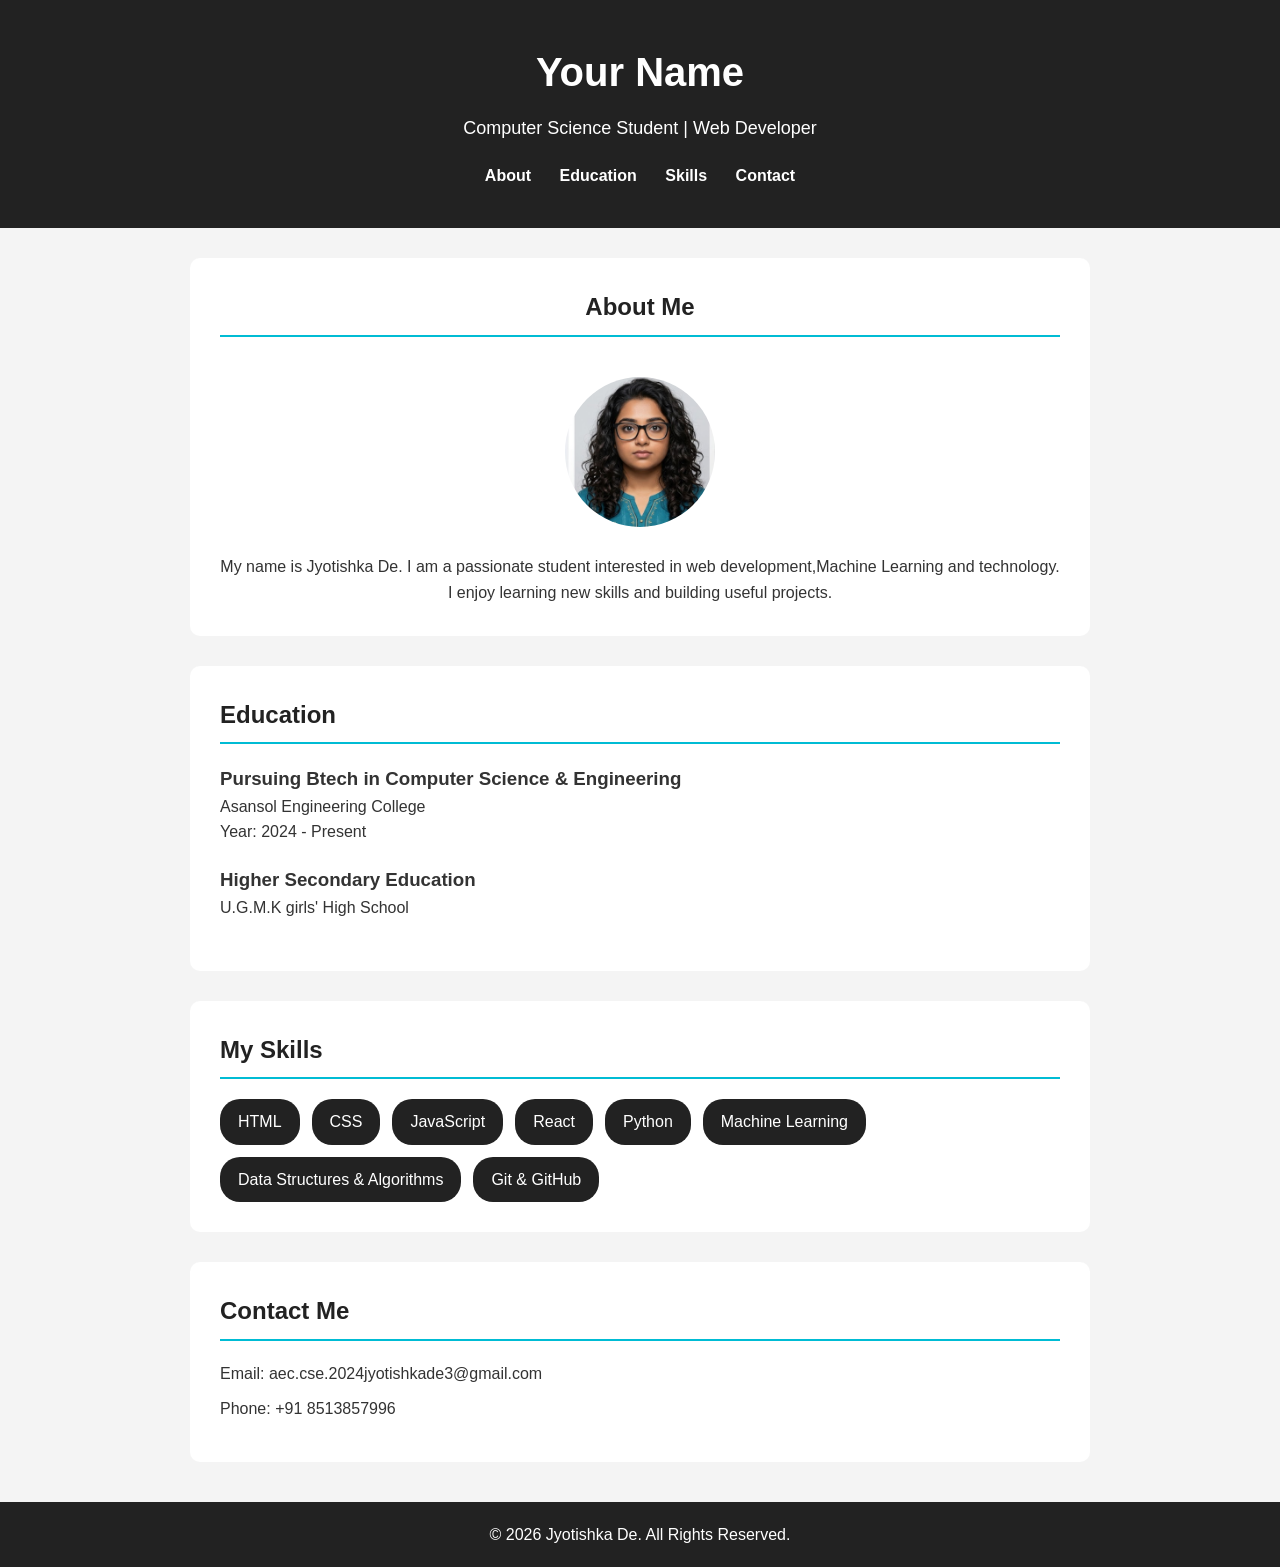
<file: Task 1/index.html>
<!DOCTYPE html>
<html lang="en">
<head>
    <meta charset="UTF-8">
    <meta name="viewport" content="width=device-width, initial-scale=1.0">
    <title>My Portfolio</title>
    <link rel="stylesheet" href="style.css">
</head>

<body>

    <header>
        <h1>Your Name</h1>
        <p>Computer Science Student | Web Developer</p>

        <nav>
            <a href="#about">About</a>
            <a href="#education">Education</a>
            <a href="#skills">Skills</a>
            <a href="#contact">Contact</a>
        </nav>
    </header>

    <main>

        <section id="about">
            <h2>About Me</h2>

            <img src="profileimg.png" alt="Profile photo">

            <p>
                 My name is Jyotishka De. I am a passionate student
                interested in web development,Machine Learning and technology. I enjoy
                learning new skills and building useful projects.
            </p>
        </section>

        <section id="education">
            <h2>Education</h2>

            <article>
                <h3>Pursuing Btech in Computer Science & Engineering</h3>
                <p>Asansol Engineering College</p>
                <p>Year: 2024 - Present</p>
            </article>

            <article>
                <h3>Higher Secondary Education</h3>
                <p>U.G.M.K girls' High School</p>
            </article>
        </section>

        <section id="skills">
            <h2>My Skills</h2>

            <ul>
                <li>HTML</li>
                <li>CSS</li>
                <li>JavaScript</li>
                <li>React</li>
                <li>Python</li>
                <li>Machine Learning</li>
                <li>Data Structures & Algorithms</li>
                <li>Git & GitHub</li>
            </ul>
        </section>

        <section id="contact">
            <h2>Contact Me</h2>

            <p>Email: aec.cse.2024jyotishkade3@gmail.com</p>
            <p>Phone: +91 8513857996</p>
        </section>

    </main>

    <footer>
        <p>&copy; 2026 Jyotishka De. All Rights Reserved.</p>
    </footer>

</body>
</html>
</file>
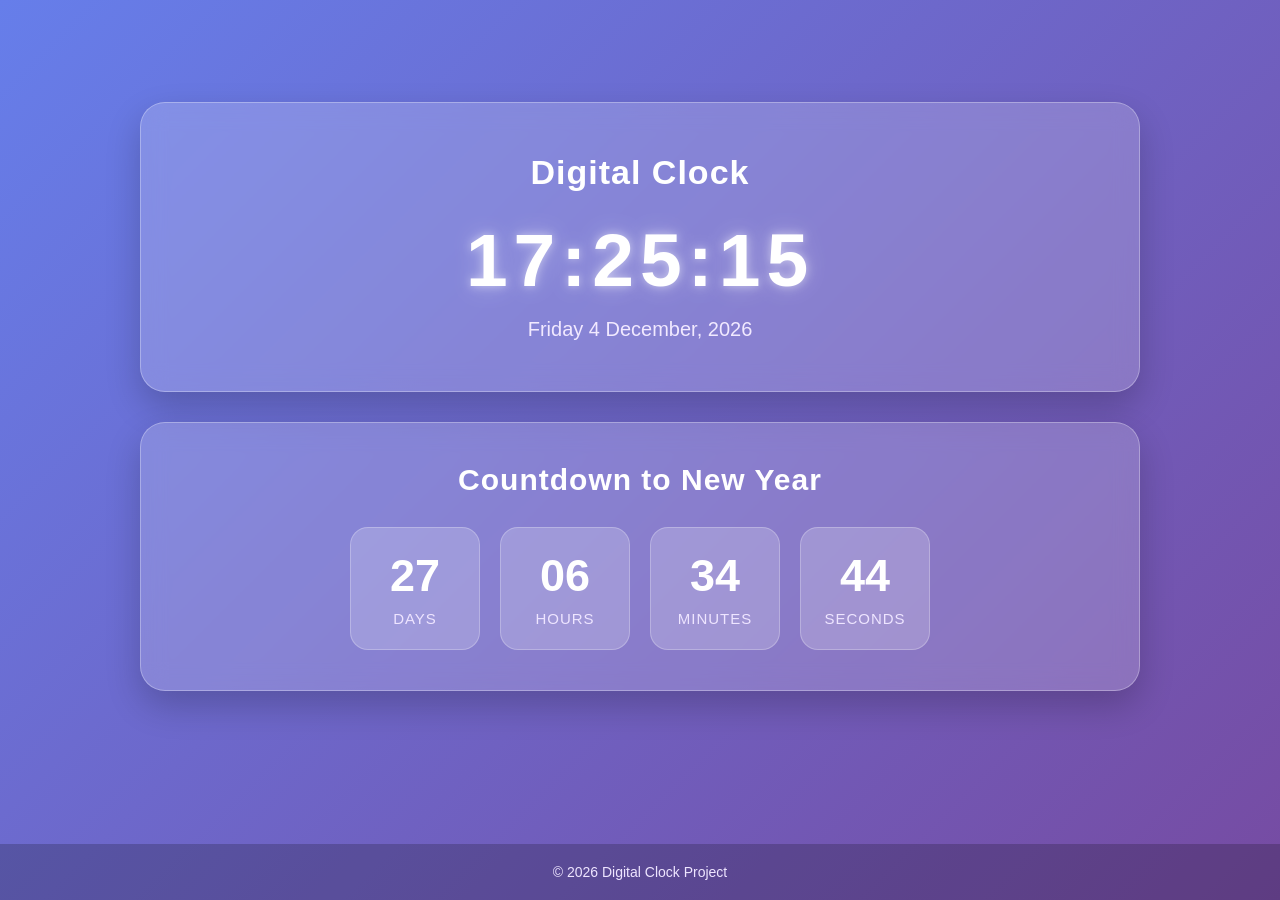
<file: Task 2/digitalclock/index.html>
<!DOCTYPE html>
<html lang="en">

<head>
    <meta charset="UTF-8">
    <meta name="viewport" content="width=device-width, initial-scale=1.0">

    <title>Digital Clock & Countdown</title>

    <link rel="stylesheet" href="style.css">
</head>

<body>

    <main class="container">

        <!-- Digital Clock -->

        <section class="clock-box">

            <h1>Digital Clock</h1>

            <div id="clock">
                00:00:00
            </div>

            <p id="date">
                Loading date...
            </p>

        </section>


        <!-- Countdown -->

        <section class="countdown-box">

            <h2>Countdown to New Year</h2>

            <div class="countdown">

                <div class="time-box">
                    <span id="days">00</span>
                    <small>Days</small>
                </div>

                <div class="time-box">
                    <span id="hours">00</span>
                    <small>Hours</small>
                </div>

                <div class="time-box">
                    <span id="minutes">00</span>
                    <small>Minutes</small>
                </div>

                <div class="time-box">
                    <span id="seconds">00</span>
                    <small>Seconds</small>
                </div>

            </div>

        </section>

    </main>


    <footer>
        <p>&copy; 2026 Digital Clock Project</p>
    </footer>


    <script src="script.js"></script>

</body>

</html>
</file>
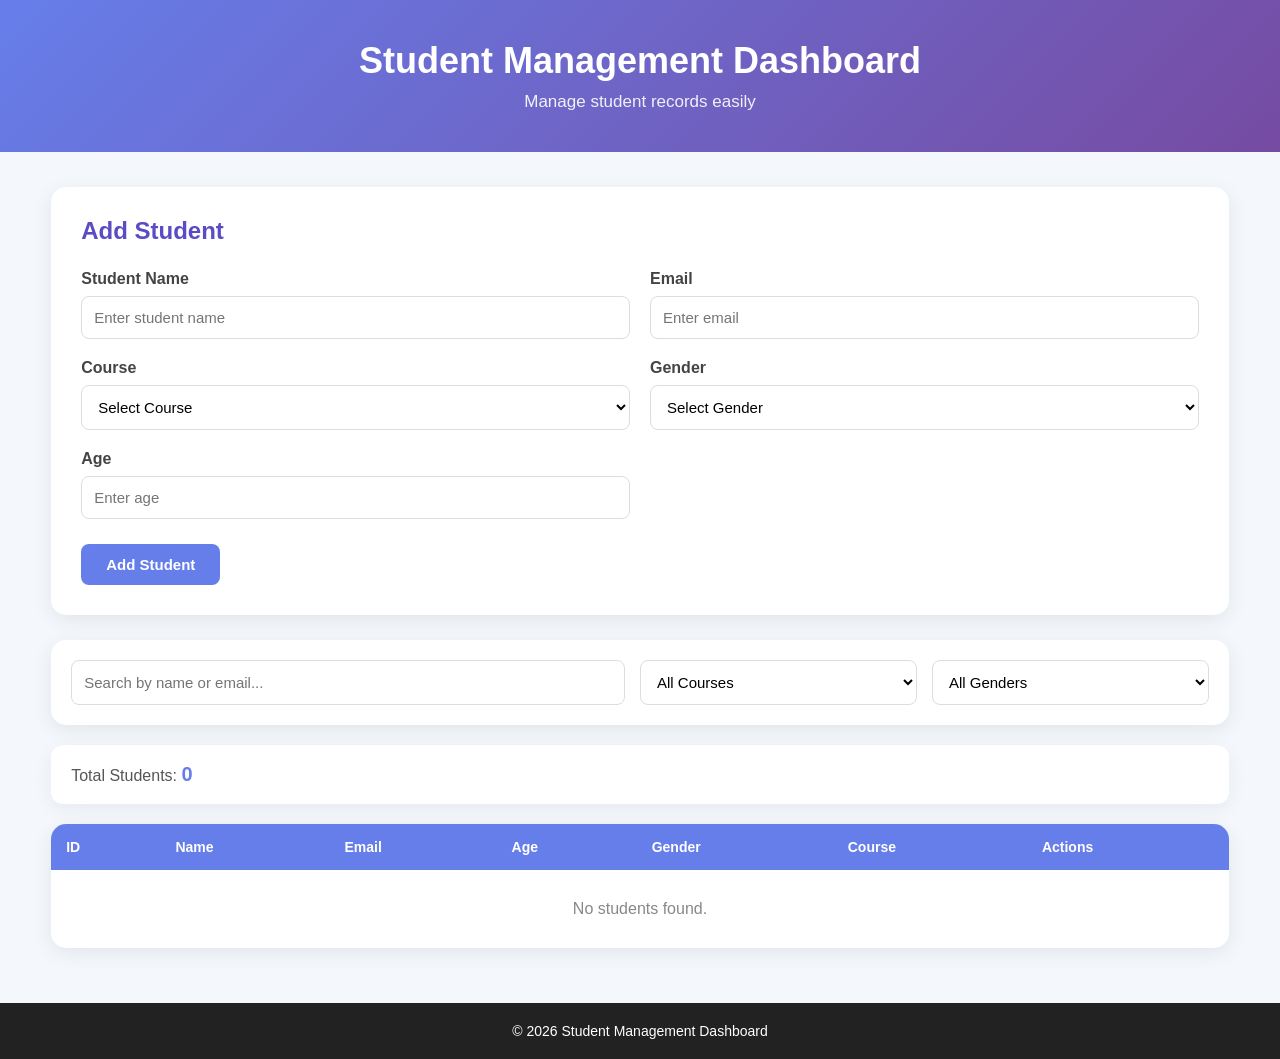
<file: Task 4/studentmanagementdashboard/index.html>
<!DOCTYPE html>
<html lang="en">

<head>
    <meta charset="UTF-8">
    <meta name="viewport" content="width=device-width, initial-scale=1.0">

    <title>Student Management Dashboard</title>

    <link rel="stylesheet" href="style.css">
</head>

<body>

    <header>
        <h1>Student Management Dashboard</h1>
        <p>Manage student records easily</p>
    </header>


    <main class="container">

        <!-- =========================
             STUDENT FORM
             ========================= -->

        <section class="form-section">

            <h2 id="formTitle">Add Student</h2>

            <form id="studentForm">

                <input
                    type="hidden"
                    id="studentId"
                >

                <div class="form-grid">

                    <div class="form-group">
                        <label for="name">
                            Student Name
                        </label>

                        <input
                            type="text"
                            id="name"
                            placeholder="Enter student name"
                            required
                        >
                    </div>


                    <div class="form-group">
                        <label for="email">
                            Email
                        </label>

                        <input
                            type="email"
                            id="email"
                            placeholder="Enter email"
                            required
                        >
                    </div>


                    <div class="form-group">
                        <label for="course">
                            Course
                        </label>

                        <select id="course" required>

                            <option value="">
                                Select Course
                            </option>

                            <option value="BCA">
                                BCA
                            </option>

                            <option value="B.Tech">
                                B.Tech
                            </option>

                            <option value="MCA">
                                MCA
                            </option>

                            <option value="M.Tech">
                                M.Tech
                            </option>

                        </select>
                    </div>


                    <div class="form-group">
                        <label for="gender">
                            Gender
                        </label>

                        <select id="gender" required>

                            <option value="">
                                Select Gender
                            </option>

                            <option value="Male">
                                Male
                            </option>

                            <option value="Female">
                                Female
                            </option>

                            <option value="Other">
                                Other
                            </option>

                        </select>
                    </div>


                    <div class="form-group">
                        <label for="age">
                            Age
                        </label>

                        <input
                            type="number"
                            id="age"
                            placeholder="Enter age"
                            min="1"
                            max="100"
                            required
                        >
                    </div>

                </div>


                <div class="form-buttons">

                    <button
                        type="submit"
                        id="submitBtn"
                    >
                        Add Student
                    </button>

                    <button
                        type="button"
                        id="cancelBtn"
                        class="cancel-btn"
                        style="display: none;"
                    >
                        Cancel
                    </button>

                </div>

            </form>

        </section>


        <!-- =========================
             SEARCH & FILTER
             ========================= -->

        <section class="filter-section">

            <input
                type="text"
                id="searchInput"
                placeholder="Search by name or email..."
            >


            <select id="courseFilter">

                <option value="All">
                    All Courses
                </option>

                <option value="BCA">
                    BCA
                </option>

                <option value="B.Tech">
                    B.Tech
                </option>

                <option value="MCA">
                    MCA
                </option>

                <option value="M.Tech">
                    M.Tech
                </option>

            </select>


            <select id="genderFilter">

                <option value="All">
                    All Genders
                </option>

                <option value="Male">
                    Male
                </option>

                <option value="Female">
                    Female
                </option>

                <option value="Other">
                    Other
                </option>

            </select>

        </section>


        <!-- =========================
             STUDENT COUNT
             ========================= -->

        <div class="student-count">

            Total Students:
            <strong id="studentCount">
                0
            </strong>

        </div>


        <!-- =========================
             STUDENT TABLE
             ========================= -->

        <section class="table-section">

            <div class="table-container">

                <table>

                    <thead>

                        <tr>

                            <th>ID</th>

                            <th>Name</th>

                            <th>Email</th>

                            <th>Age</th>

                            <th>Gender</th>

                            <th>Course</th>

                            <th>Actions</th>

                        </tr>

                    </thead>


                    <tbody id="studentTableBody">

                        <!-- Students will be added here -->

                    </tbody>

                </table>

            </div>


            <p
                id="noStudents"
                class="no-students"
            >
                No students found.
            </p>

        </section>

    </main>


    <footer>

        <p>
            &copy; 2026 Student Management Dashboard
        </p>

    </footer>


    <script src="script.js"></script>

</body>

</html>
</file>
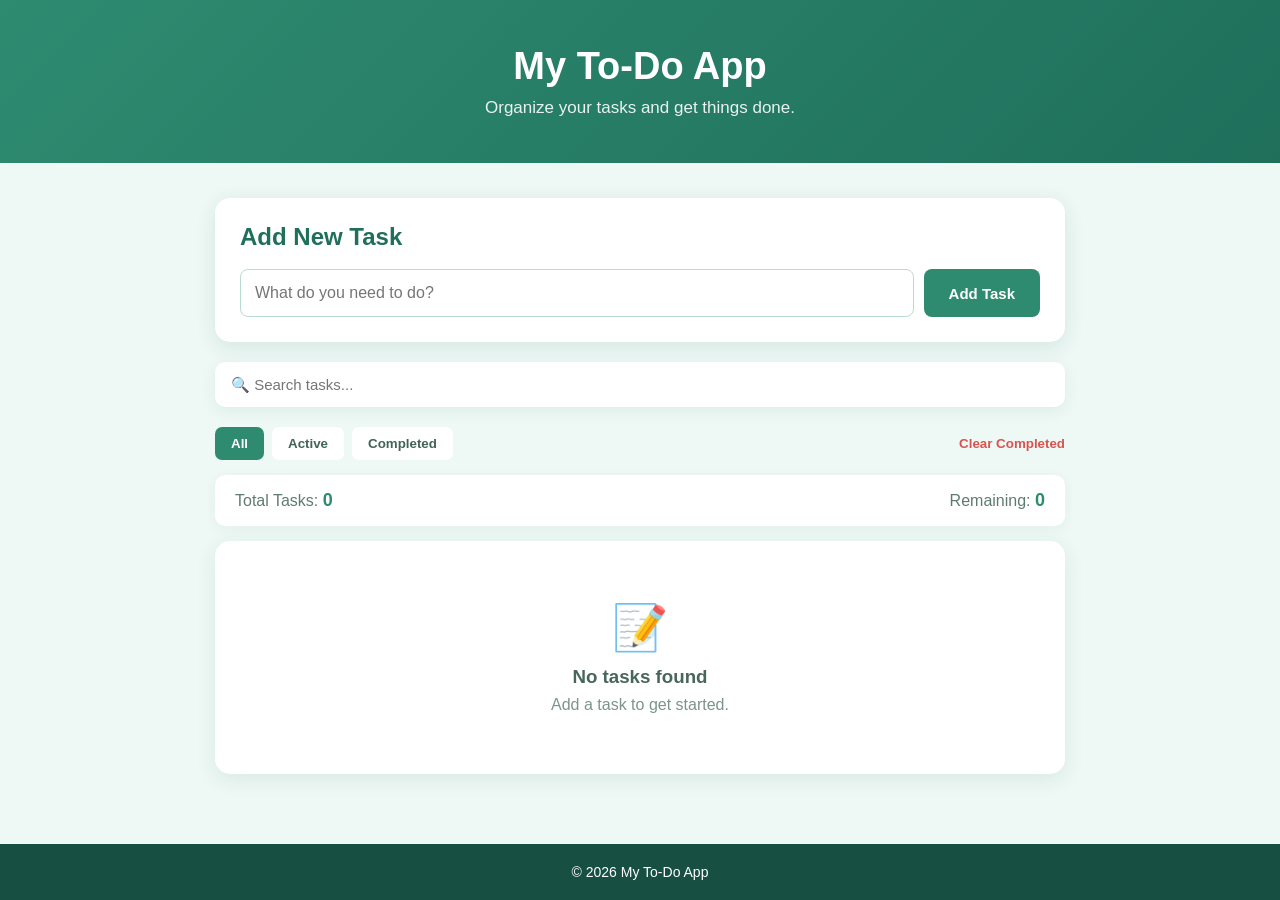
<file: Task 4/To-Doapp/index.html>
<!DOCTYPE html>
<html lang="en">

<head>

    <meta charset="UTF-8">

    <meta
        name="viewport"
        content="width=device-width, initial-scale=1.0"
    >

    <title>My To-Do App</title>

    <link
        rel="stylesheet"
        href="style.css"
    >

</head>

<body>


    <!-- =========================
         HEADER
         ========================= -->

    <header>

        <div class="header-content">

            <h1>My To-Do App</h1>

            <p>
                Organize your tasks and get things done.
            </p>

        </div>

    </header>


    <!-- =========================
         MAIN
         ========================= -->

    <main class="container">


        <!-- =========================
             ADD TASK
             ========================= -->

        <section class="add-task-section">

            <h2>Add New Task</h2>

            <form id="taskForm">

                <input
                    type="text"
                    id="taskInput"
                    placeholder="What do you need to do?"
                    autocomplete="off"
                    required
                >

                <button type="submit">
                    Add Task
                </button>

            </form>

        </section>


        <!-- =========================
             SEARCH
             ========================= -->

        <section class="search-section">

            <input
                type="text"
                id="searchInput"
                placeholder="🔍 Search tasks..."
            >

        </section>


        <!-- =========================
             FILTER
             ========================= -->

        <section class="task-controls">

            <div class="filters">

                <button
                    class="filter-btn active"
                    data-filter="all"
                >
                    All
                </button>

                <button
                    class="filter-btn"
                    data-filter="active"
                >
                    Active
                </button>

                <button
                    class="filter-btn"
                    data-filter="completed"
                >
                    Completed
                </button>

            </div>


            <button
                id="clearCompleted"
                class="clear-btn"
            >
                Clear Completed
            </button>

        </section>


        <!-- =========================
             TASK COUNT
             ========================= -->

        <div class="task-info">

            <span>
                Total Tasks:
                <strong id="totalTasks">
                    0
                </strong>
            </span>

            <span>
                Remaining:
                <strong id="remainingTasks">
                    0
                </strong>
            </span>

        </div>


        <!-- =========================
             TASK LIST
             ========================= -->

        <section class="task-section">

            <ul
                id="taskList"
                class="task-list"
            >

                <!-- Tasks created by JavaScript -->

            </ul>


            <div
                id="emptyMessage"
                class="empty-message"
            >

                <div class="empty-icon">
                    📝
                </div>

                <h3>
                    No tasks found
                </h3>

                <p>
                    Add a task to get started.
                </p>

            </div>

        </section>


    </main>


    <!-- =========================
         FOOTER
         ========================= -->

    <footer>

        <p>
            &copy; 2026 My To-Do App
        </p>

    </footer>


    <script src="script.js"></script>

</body>

</html>
</file>
<file: Task 1/style.css>
* {
    margin: 0;
    padding: 0;
    box-sizing: border-box;
}

html {
    scroll-behavior: smooth;
}

body {
    font-family: Arial, sans-serif;
    line-height: 1.6;
    background-color: #f4f4f4;
    color: #333;
}

/* Header */
header {
    background-color: #222;
    color: white;
    text-align: center;
    padding: 40px 20px;
}

header h1 {
    font-size: 40px;
    margin-bottom: 10px;
}

header p {
    font-size: 18px;
}

/* Navigation */
nav {
    margin-top: 20px;
}

nav a {
    color: white;
    text-decoration: none;
    margin: 0 12px;
    font-weight: bold;
}

nav a:hover {
    color: #00bcd4;
}

/* Sections */
section {
    max-width: 900px;
    margin: 30px auto;
    padding: 30px;
    background-color: white;
    border-radius: 10px;
}

section h2 {
    color: #222;
    margin-bottom: 20px;
    border-bottom: 2px solid #00bcd4;
    padding-bottom: 8px;
}

/* Profile image */
#about {
    text-align: center;
}

#about img {
    width: 150px;
    height: 150px;
    object-fit: cover;
    border-radius: 50%;
    margin: 20px;
}

/* Education */
article {
    margin-bottom: 20px;
}

/* Skills */
#skills ul {
    list-style: none;
    display: flex;
    flex-wrap: wrap;
    gap: 12px;
}

#skills li {
    background-color: #222;
    color: white;
    padding: 10px 18px;
    border-radius: 20px;
}

/* Contact */
#contact p {
    margin: 10px 0;
}

/* Footer */
footer {
    background-color: #222;
    color: white;
    text-align: center;
    padding: 20px;
    margin-top: 40px;
}

/* Mobile */
@media (max-width: 600px) {

    header h1 {
        font-size: 30px;
    }

    nav a {
        display: block;
        margin: 8px;
    }

    section {
        margin: 20px 10px;
        padding: 20px;
    }
}
</file>
<file: Task 2/digitalclock/style.css>
/* =========================
   RESET
   ========================= */

* {
    margin: 0;
    padding: 0;
    box-sizing: border-box;
}


/* =========================
   BODY
   ========================= */

body {
    font-family: Arial, sans-serif;

    min-height: 100vh;

    background: linear-gradient(
        135deg,
        #667eea,
        #764ba2
    );

    color: #ffffff;

    display: flex;
    flex-direction: column;
}


/* =========================
   MAIN CONTAINER
   ========================= */

.container {
    width: 90%;
    max-width: 1000px;

    margin: auto;

    padding: 50px 0;
}


/* =========================
   CLOCK BOX
   ========================= */

.clock-box {
    text-align: center;

    background: rgba(255, 255, 255, 0.18);

    padding: 50px 20px;

    border-radius: 25px;

    border: 1px solid rgba(255, 255, 255, 0.3);

    backdrop-filter: blur(12px);

    box-shadow:
        0 15px 35px rgba(0, 0, 0, 0.2);

    margin-bottom: 30px;
}

.clock-box h1 {
    font-size: 34px;

    margin-bottom: 25px;

    letter-spacing: 1px;
}


/* =========================
   DIGITAL CLOCK
   ========================= */

#clock {
    font-size: 75px;

    font-weight: bold;

    letter-spacing: 6px;

    color: #ffffff;

    text-shadow:
        0 0 10px rgba(255, 255, 255, 0.5),
        0 0 25px rgba(255, 255, 255, 0.3);

    margin-bottom: 15px;
}


/* =========================
   DATE
   ========================= */

#date {
    font-size: 20px;

    color: #f1e9ff;
}


/* =========================
   COUNTDOWN BOX
   ========================= */

.countdown-box {
    text-align: center;

    background: rgba(255, 255, 255, 0.18);

    padding: 40px 20px;

    border-radius: 25px;

    border: 1px solid rgba(255, 255, 255, 0.3);

    backdrop-filter: blur(12px);

    box-shadow:
        0 15px 35px rgba(0, 0, 0, 0.2);
}

.countdown-box h2 {
    font-size: 30px;

    margin-bottom: 30px;

    letter-spacing: 1px;
}


/* =========================
   COUNTDOWN
   ========================= */

.countdown {
    display: flex;

    justify-content: center;

    gap: 20px;

    flex-wrap: wrap;
}


/* =========================
   TIME BOX
   ========================= */

.time-box {
    min-width: 130px;

    padding: 22px 15px;

    background: rgba(255, 255, 255, 0.2);

    border-radius: 18px;

    border: 1px solid rgba(255, 255, 255, 0.25);

    display: flex;

    flex-direction: column;

    align-items: center;

    transition:
        transform 0.3s ease,
        background 0.3s ease;
}


/* Hover animation */

.time-box:hover {
    transform: translateY(-8px);

    background: rgba(255, 255, 255, 0.3);
}


/* Number */

.time-box span {
    font-size: 45px;

    font-weight: bold;

    margin-bottom: 8px;

    color: #ffffff;
}


/* Label */

.time-box small {
    font-size: 15px;

    text-transform: uppercase;

    color: #eee5ff;

    letter-spacing: 1px;
}


/* =========================
   FOOTER
   ========================= */

footer {
    text-align: center;

    padding: 20px;

    background: rgba(0, 0, 0, 0.2);

    margin-top: auto;
}

footer p {
    font-size: 14px;

    color: #eee5ff;
}


/* =========================
   TABLET
   ========================= */

@media (max-width: 800px) {

    #clock {
        font-size: 55px;
    }

    .time-box {
        min-width: 110px;
    }

    .time-box span {
        font-size: 38px;
    }
}


/* =========================
   MOBILE
   ========================= */

@media (max-width: 500px) {

    .container {
        width: 95%;
    }

    .clock-box {
        padding: 35px 15px;
    }

    .clock-box h1 {
        font-size: 27px;
    }

    #clock {
        font-size: 38px;

        letter-spacing: 2px;
    }

    #date {
        font-size: 16px;
    }

    .countdown-box {
        padding: 30px 15px;
    }

    .countdown-box h2 {
        font-size: 23px;
    }

    .countdown {
        gap: 10px;
    }

    .time-box {
        min-width: 90px;

        padding: 15px 10px;
    }

    .time-box span {
        font-size: 30px;
    }

    .time-box small {
        font-size: 12px;
    }
}
</file>
<file: Task 4/studentmanagementdashboard/style.css>
/* =========================
   RESET
   ========================= */

* {
    margin: 0;
    padding: 0;
    box-sizing: border-box;
}


/* =========================
   BODY
   ========================= */

body {
    font-family: Arial, sans-serif;

    background: #f4f7fb;

    color: #333;

    min-height: 100vh;

    display: flex;
    flex-direction: column;
}


/* =========================
   HEADER
   ========================= */

header {
    background: linear-gradient(
        135deg,
        #667eea,
        #764ba2
    );

    color: white;

    text-align: center;

    padding: 40px 20px;
}

header h1 {
    font-size: 36px;

    margin-bottom: 10px;
}

header p {
    font-size: 17px;

    opacity: 0.9;
}


/* =========================
   MAIN CONTAINER
   ========================= */

.container {
    width: 92%;

    max-width: 1200px;

    margin: 35px auto;

    flex: 1;
}


/* =========================
   FORM SECTION
   ========================= */

.form-section {
    background: white;

    padding: 30px;

    border-radius: 15px;

    box-shadow:
        0 5px 20px rgba(0, 0, 0, 0.08);

    margin-bottom: 25px;
}

.form-section h2 {
    color: #5b4bc4;

    margin-bottom: 25px;
}


/* =========================
   FORM GRID
   ========================= */

.form-grid {
    display: grid;

    grid-template-columns:
        repeat(2, 1fr);

    gap: 20px;
}


/* =========================
   FORM GROUP
   ========================= */

.form-group {
    display: flex;

    flex-direction: column;
}

.form-group label {
    font-weight: bold;

    margin-bottom: 8px;

    color: #444;
}


/* =========================
   INPUTS
   ========================= */

.form-group input,
.form-group select,
.filter-section input,
.filter-section select {
    padding: 12px;

    border: 1px solid #ddd;

    border-radius: 8px;

    font-size: 15px;

    outline: none;

    background: white;

    transition: border-color 0.3s;
}

.form-group input:focus,
.form-group select:focus,
.filter-section input:focus,
.filter-section select:focus {
    border-color: #667eea;
}


/* =========================
   FORM BUTTONS
   ========================= */

.form-buttons {
    display: flex;

    gap: 10px;

    margin-top: 25px;
}

.form-buttons button {
    padding: 12px 25px;

    border: none;

    border-radius: 8px;

    font-size: 15px;

    font-weight: bold;

    cursor: pointer;

    background: #667eea;

    color: white;

    transition: 0.3s;
}

.form-buttons button:hover {
    background: #5548c2;

    transform: translateY(-2px);
}

.form-buttons .cancel-btn {
    background: #777;
}

.form-buttons .cancel-btn:hover {
    background: #555;
}


/* =========================
   FILTER SECTION
   ========================= */

.filter-section {
    background: white;

    padding: 20px;

    border-radius: 15px;

    box-shadow:
        0 5px 20px rgba(0, 0, 0, 0.08);

    display: grid;

    grid-template-columns:
        2fr 1fr 1fr;

    gap: 15px;

    margin-bottom: 20px;
}


/* =========================
   STUDENT COUNT
   ========================= */

.student-count {
    background: white;

    padding: 18px 20px;

    border-radius: 12px;

    margin-bottom: 20px;

    box-shadow:
        0 5px 20px rgba(0, 0, 0, 0.06);

    color: #555;
}

.student-count strong {
    color: #667eea;

    font-size: 20px;
}


/* =========================
   TABLE SECTION
   ========================= */

.table-section {
    background: white;

    border-radius: 15px;

    box-shadow:
        0 5px 20px rgba(0, 0, 0, 0.08);

    overflow: hidden;
}


/* =========================
   TABLE CONTAINER
   ========================= */

.table-container {
    width: 100%;

    overflow-x: auto;
}


/* =========================
   TABLE
   ========================= */

table {
    width: 100%;

    border-collapse: collapse;

    min-width: 800px;
}


/* Table header */

thead {
    background: #667eea;

    color: white;
}

th {
    padding: 15px;

    text-align: left;

    font-size: 14px;
}


/* Table cells */

td {
    padding: 14px 15px;

    border-bottom: 1px solid #eee;

    font-size: 14px;
}


/* Table row */

tbody tr {
    transition: background 0.2s;
}

tbody tr:hover {
    background: #f7f7ff;
}


/* =========================
   ACTION BUTTONS
   ========================= */

.edit-btn,
.delete-btn {
    border: none;

    padding: 8px 12px;

    border-radius: 6px;

    cursor: pointer;

    color: white;

    font-weight: bold;

    margin-right: 5px;
}

.edit-btn {
    background: #2196f3;
}

.edit-btn:hover {
    background: #1976d2;
}

.delete-btn {
    background: #e53935;
}

.delete-btn:hover {
    background: #c62828;
}


/* =========================
   NO STUDENTS
   ========================= */

.no-students {
    text-align: center;

    padding: 30px;

    color: #888;

    display: none;
}


/* =========================
   FOOTER
   ========================= */

footer {
    background: #222;

    color: white;

    text-align: center;

    padding: 20px;

    margin-top: 20px;
}

footer p {
    font-size: 14px;
}


/* =========================
   TABLET
   ========================= */

@media (max-width: 800px) {

    .form-grid {
        grid-template-columns: 1fr;
    }

    .filter-section {
        grid-template-columns: 1fr;
    }

    header h1 {
        font-size: 28px;
    }
}


/* =========================
   MOBILE
   ========================= */

@media (max-width: 500px) {

    .container {
        width: 95%;
    }

    .form-section {
        padding: 20px;
    }

    .form-buttons {
        flex-direction: column;
    }

    .form-buttons button {
        width: 100%;
    }

    header {
        padding: 30px 15px;
    }

    header h1 {
        font-size: 25px;
    }
}
</file>
<file: Task 4/To-Doapp/style.css>
/* =========================
   RESET
   ========================= */

* {
    margin: 0;
    padding: 0;
    box-sizing: border-box;
}


/* =========================
   BODY
   ========================= */

body {
    font-family: Arial, sans-serif;

    background: #eef8f5;

    color: #263a36;

    min-height: 100vh;

    display: flex;

    flex-direction: column;
}


/* =========================
   HEADER
   ========================= */

header {
    background:
        linear-gradient(
            135deg,
            #2e8b70,
            #1f6f5b
        );

    color: white;

    padding: 45px 20px;

    text-align: center;
}


.header-content h1 {
    font-size: 38px;

    margin-bottom: 10px;
}


.header-content p {
    font-size: 17px;

    opacity: 0.9;
}


/* =========================
   MAIN CONTAINER
   ========================= */

.container {
    width: 92%;

    max-width: 850px;

    margin: 35px auto;

    flex: 1;
}


/* =========================
   ADD TASK SECTION
   ========================= */

.add-task-section {
    background: white;

    padding: 25px;

    border-radius: 15px;

    box-shadow:
        0 5px 20px rgba(
            31,
            111,
            91,
            0.12
        );

    margin-bottom: 20px;
}


.add-task-section h2 {
    margin-bottom: 18px;

    color: #1f6f5b;
}


/* =========================
   ADD TASK FORM
   ========================= */

#taskForm {
    display: flex;

    gap: 10px;
}


#taskInput {
    flex: 1;

    padding: 14px;

    border: 1px solid #b9dcd1;

    border-radius: 8px;

    font-size: 16px;

    outline: none;
}


#taskInput:focus {
    border-color: #2e8b70;

    box-shadow:
        0 0 0 2px rgba(
            46,
            139,
            112,
            0.15
        );
}


#taskForm button {
    padding: 14px 25px;

    border: none;

    border-radius: 8px;

    background: #2e8b70;

    color: white;

    font-size: 15px;

    font-weight: bold;

    cursor: pointer;

    transition: 0.3s;
}


#taskForm button:hover {
    background: #1f6f5b;

    transform: translateY(-2px);
}


/* =========================
   SEARCH
   ========================= */

.search-section {
    margin-bottom: 20px;
}


#searchInput {
    width: 100%;

    padding: 14px 16px;

    border: none;

    border-radius: 10px;

    background: white;

    box-shadow:
        0 4px 15px rgba(
            31,
            111,
            91,
            0.08
        );

    font-size: 15px;

    outline: none;
}


#searchInput:focus {
    box-shadow:
        0 0 0 2px #2e8b70;
}


/* =========================
   CONTROLS
   ========================= */

.task-controls {
    display: flex;

    justify-content: space-between;

    align-items: center;

    margin-bottom: 15px;
}


.filters {
    display: flex;

    gap: 8px;
}


.filter-btn {
    border: none;

    background: white;

    padding: 9px 16px;

    border-radius: 7px;

    cursor: pointer;

    color: #42635a;

    font-weight: bold;

    transition: 0.2s;
}


.filter-btn:hover {
    background: #dff1eb;

    color: #1f6f5b;
}


.filter-btn.active {
    background: #2e8b70;

    color: white;
}


.clear-btn {
    border: none;

    background: transparent;

    color: #d9534f;

    cursor: pointer;

    font-weight: bold;
}


.clear-btn:hover {
    text-decoration: underline;
}


/* =========================
   TASK INFO
   ========================= */

.task-info {
    background: white;

    padding: 15px 20px;

    border-radius: 10px;

    margin-bottom: 15px;

    display: flex;

    justify-content: space-between;

    color: #607a72;

    box-shadow:
        0 3px 12px rgba(
            31,
            111,
            91,
            0.06
        );
}


.task-info strong {
    color: #2e8b70;

    font-size: 18px;
}


/* =========================
   TASK SECTION
   ========================= */

.task-section {
    background: white;

    border-radius: 15px;

    padding: 10px;

    min-height: 200px;

    box-shadow:
        0 5px 20px rgba(
            31,
            111,
            91,
            0.1
        );
}


/* =========================
   TASK LIST
   ========================= */

.task-list {
    list-style: none;
}


/* =========================
   TASK ITEM
   ========================= */

.task-item {
    display: flex;

    align-items: center;

    gap: 12px;

    padding: 17px 15px;

    border-bottom: 1px solid #e2eee9;

    transition:
        background 0.2s;
}


.task-item:hover {
    background: #f1faf7;
}


.task-item:last-child {
    border-bottom: none;
}


/* =========================
   CHECKBOX
   ========================= */

.task-checkbox {
    width: 20px;

    height: 20px;

    cursor: pointer;

    accent-color: #2e8b70;
}


/* =========================
   TASK TEXT
   ========================= */

.task-text {
    flex: 1;

    font-size: 16px;

    word-break: break-word;
}


.task-item.completed .task-text {
    text-decoration: line-through;

    color: #91aaa2;
}


/* =========================
   DELETE BUTTON
   ========================= */

.delete-btn {
    border: none;

    background: #ffe8e6;

    color: #d9534f;

    width: 35px;

    height: 35px;

    border-radius: 7px;

    cursor: pointer;

    font-size: 16px;

    transition: 0.2s;
}


.delete-btn:hover {
    background: #d9534f;

    color: white;
}


/* =========================
   EMPTY MESSAGE
   ========================= */

.empty-message {
    text-align: center;

    padding: 50px 20px;

    color: #7b948c;
}


.empty-icon {
    font-size: 45px;

    margin-bottom: 12px;
}


.empty-message h3 {
    margin-bottom: 8px;

    color: #49665d;
}


/* =========================
   FOOTER
   ========================= */

footer {
    background: #174f42;

    color: white;

    text-align: center;

    padding: 20px;

    margin-top: 30px;
}


footer p {
    font-size: 14px;
}


/* =========================
   TABLET
   ========================= */

@media (max-width: 650px) {

    .task-controls {
        flex-direction: column;

        align-items: flex-start;

        gap: 15px;
    }

}


/* =========================
   MOBILE
   ========================= */

@media (max-width: 500px) {

    .container {
        width: 95%;
    }


    .header-content h1 {
        font-size: 30px;
    }


    #taskForm {
        flex-direction: column;
    }


    #taskForm button {
        width: 100%;
    }


    .filters {
        width: 100%;
    }


    .filter-btn {
        flex: 1;
    }


    .task-info {
        flex-direction: column;

        gap: 8px;
    }


    .task-item {
        padding: 14px 8px;
    }

}
</file>
